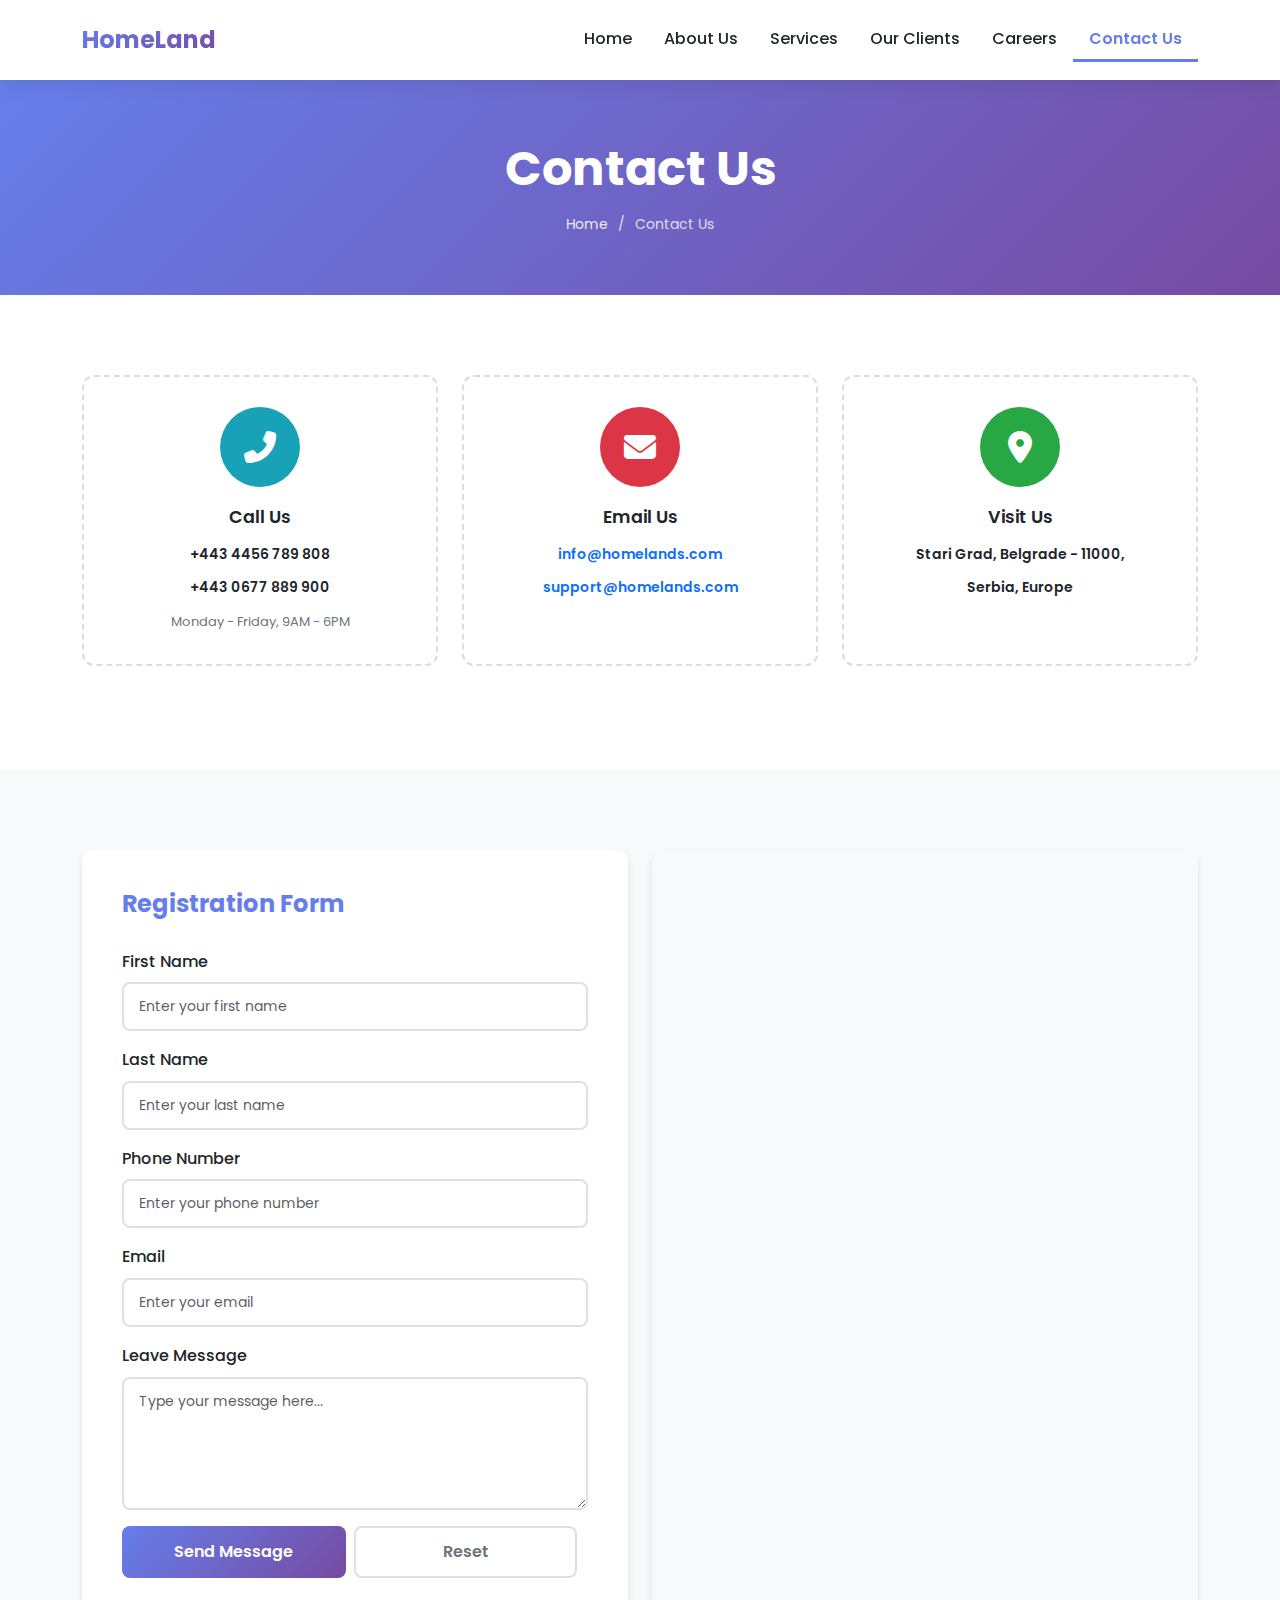
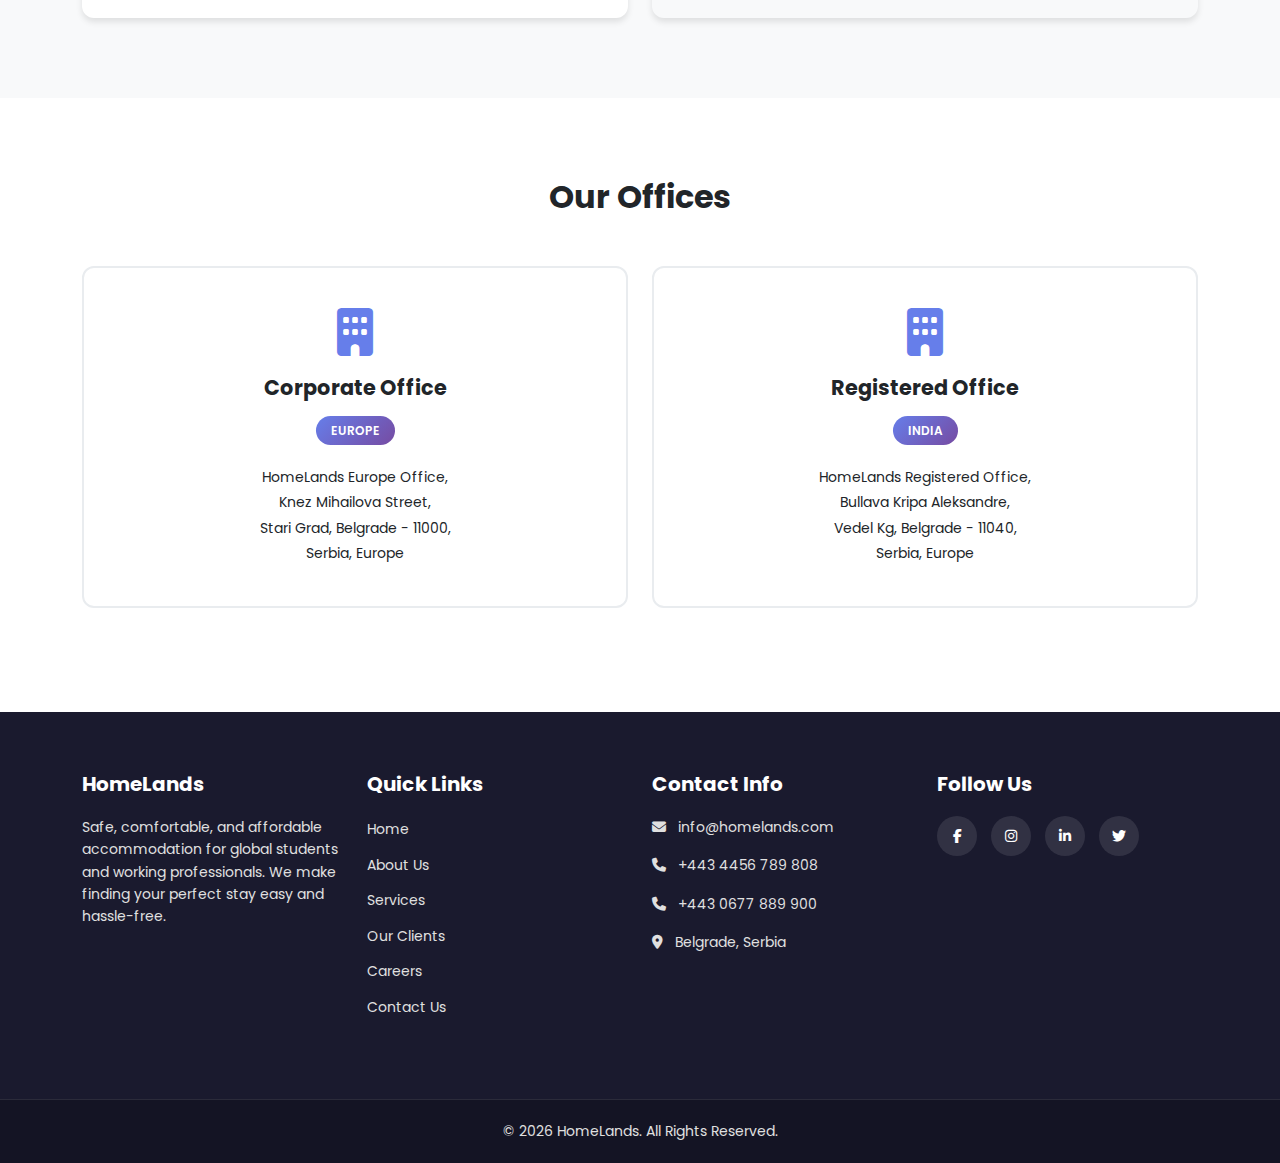
<file: contact.html>
<!DOCTYPE html>
<html lang="en">
<head>
  <meta charset="UTF-8">
  <meta name="viewport" content="width=device-width, initial-scale=1.0">
  <meta name="description" content="Contact HomeLands - Get in touch with us for accommodation inquiries and support.">
  <title>Contact Us - HomeLands</title>

  <!-- Bootstrap 5 CSS -->
  <link href="https://cdn.jsdelivr.net/npm/bootstrap@5.3.0/dist/css/bootstrap.min.css" rel="stylesheet">

  <!-- Font Awesome 6 -->
  <link rel="stylesheet" href="https://cdnjs.cloudflare.com/ajax/libs/font-awesome/6.4.0/css/all.min.css">

  <!-- Google Fonts - Poppins -->
  <link href="https://fonts.googleapis.com/css2?family=Poppins:wght@400;600;700&display=swap" rel="stylesheet">

  <!-- Custom CSS -->
  <link rel="stylesheet" href="css/style.css">
</head>
<body>

  <!-- Navigation -->
  <nav class="navbar navbar-expand-lg navbar-light sticky-top">
    <div class="container">
      <a class="navbar-brand" href="index.html">HomeLand</a>
      <button class="navbar-toggler" type="button" data-bs-toggle="collapse" data-bs-target="#navbarNav" aria-controls="navbarNav" aria-expanded="false" aria-label="Toggle navigation">
        <span class="navbar-toggler-icon"></span>
      </button>
      <div class="collapse navbar-collapse" id="navbarNav">
        <ul class="navbar-nav ms-auto">
          <li class="nav-item">
            <a class="nav-link" href="index.html">Home</a>
          </li>
          <li class="nav-item">
            <a class="nav-link" href="about.html">About Us</a>
          </li>
          <li class="nav-item">
            <a class="nav-link" href="services.html">Services</a>
          </li>
          <li class="nav-item">
            <a class="nav-link" href="clients.html">Our Clients</a>
          </li>
          <li class="nav-item">
            <a class="nav-link" href="careers.html">Careers</a>
          </li>
          <li class="nav-item">
            <a class="nav-link" href="contact.html">Contact Us</a>
          </li>
        </ul>
      </div>
    </div>
  </nav>

  <!-- Page Hero -->
  <section class="page-hero">
    <div class="container">
      <h1>Contact Us</h1>
      <div class="breadcrumb-custom">
        <a href="index.html">Home</a>
        <span>/</span>
        <span>Contact Us</span>
      </div>
    </div>
  </section>

  <!-- Contact Information Cards -->
  <section class="section">
    <div class="container">
      <div class="row">
        <div class="col-lg-4 mb-4">
          <div class="contact-card">
            <div class="icon-circle blue">
              <i class="fas fa-phone-alt"></i>
            </div>
            <h5>Call Us</h5>
            <p>+443 4456 789 808</p>
            <p>+443 0677 889 900</p>
            <small>Monday - Friday, 9AM - 6PM</small>
          </div>
        </div>
        <div class="col-lg-4 mb-4">
          <div class="contact-card">
            <div class="icon-circle red">
              <i class="fas fa-envelope"></i>
            </div>
            <h5>Email Us</h5>
            <p><a href="mailto:info@homelands.com" class="text-decoration-none">info@homelands.com</a></p>
            <p><a href="mailto:support@homelands.com" class="text-decoration-none">support@homelands.com</a></p>
          </div>
        </div>
        <div class="col-lg-4 mb-4">
          <div class="contact-card">
            <div class="icon-circle green">
              <i class="fas fa-map-marker-alt"></i>
            </div>
            <h5>Visit Us</h5>
            <p>Stari Grad, Belgrade - 11000,</p>
            <p>Serbia, Europe</p>
          </div>
        </div>
      </div>
    </div>
  </section>

  <!-- Contact Form & Map -->
  <section class="section bg-light-gray">
    <div class="container">
      <div class="row">
        <!-- Contact Form -->
        <div class="col-lg-6 mb-4 mb-lg-0">
          <div class="contact-form">
            <h3>Registration Form</h3>
            <form id="contactForm">
              <div class="mb-3">
                <label for="firstName" class="form-label">First Name</label>
                <input type="text" class="form-control" id="firstName" name="firstName" placeholder="Enter your first name" required>
              </div>
              <div class="mb-3">
                <label for="lastName" class="form-label">Last Name</label>
                <input type="text" class="form-control" id="lastName" name="lastName" placeholder="Enter your last name" required>
              </div>
              <div class="mb-3">
                <label for="phone" class="form-label">Phone Number</label>
                <input type="tel" class="form-control" id="phone" name="phone" placeholder="Enter your phone number" required>
              </div>
              <div class="mb-3">
                <label for="email" class="form-label">Email</label>
                <input type="email" class="form-control" id="email" name="email" placeholder="Enter your email" required>
              </div>
              <div class="mb-3">
                <label for="message" class="form-label">Leave Message</label>
                <textarea class="form-control" id="message" name="message" rows="5" placeholder="Type your message here..." required></textarea>
              </div>
              <div class="d-flex gap-2">
                <button type="submit" class="btn btn-gradient" style="width: 48%;">Send Message</button>
                <button type="button" class="btn btn-reset" id="resetBtn" style="width: 48%;">Reset</button>
              </div>
            </form>
          </div>
        </div>

        <!-- Map -->
        <div class="col-lg-6">
          <div class="map-container">
            <iframe
              src="https://www.google.com/maps/embed?pb=!1m18!1m12!1m3!1d2830.2089841924387!2d20.45893331543802!3d44.81772597909885!2m3!1f0!2f0!3f0!3m2!1i1024!2i768!4f13.1!3m3!1m2!1s0x475a7aa3d7b3a1c9%3A0x4f6f38e6f3c6c3a!2sStari%20Grad%2C%20Belgrade%2C%20Serbia!5e0!3m2!1sen!2sus!4v1640000000000!5m2!1sen!2sus"
              allowfullscreen=""
              loading="lazy">
            </iframe>
          </div>
        </div>
      </div>
    </div>
  </section>

  <!-- Office Locations -->
  <section class="section">
    <div class="container">
      <div class="section-header">
        <h2>Our Offices</h2>
      </div>
      <div class="row">
        <div class="col-lg-6 mb-4">
          <div class="office-card">
            <i class="fas fa-building"></i>
            <h4>Corporate Office</h4>
            <span class="location-badge">EUROPE</span>
            <p>HomeLands Europe Office,<br>
            Knez Mihailova Street,<br>
            Stari Grad, Belgrade - 11000,<br>
            Serbia, Europe</p>
          </div>
        </div>
        <div class="col-lg-6 mb-4">
          <div class="office-card">
            <i class="fas fa-building"></i>
            <h4>Registered Office</h4>
            <span class="location-badge">INDIA</span>
            <p>HomeLands Registered Office,<br>
            Bullava Kripa Aleksandre,<br>
            Vedel Kg, Belgrade - 11040,<br>
            Serbia, Europe</p>
          </div>
        </div>
      </div>
    </div>
  </section>

  <!-- Footer -->
  <footer>
    <div class="container">
      <div class="row">
        <div class="col-lg-3 col-md-6 mb-4">
          <h5>HomeLands</h5>
          <p>Safe, comfortable, and affordable accommodation for global students and working professionals. We make finding your perfect stay easy and hassle-free.</p>
        </div>
        <div class="col-lg-3 col-md-6 mb-4">
          <h5>Quick Links</h5>
          <ul>
            <li><a href="index.html">Home</a></li>
            <li><a href="about.html">About Us</a></li>
            <li><a href="services.html">Services</a></li>
            <li><a href="clients.html">Our Clients</a></li>
            <li><a href="careers.html">Careers</a></li>
            <li><a href="contact.html">Contact Us</a></li>
          </ul>
        </div>
        <div class="col-lg-3 col-md-6 mb-4">
          <h5>Contact Info</h5>
          <p><i class="fas fa-envelope me-2"></i> info@homelands.com</p>
          <p><i class="fas fa-phone me-2"></i> +443 4456 789 808</p>
          <p><i class="fas fa-phone me-2"></i> +443 0677 889 900</p>
          <p><i class="fas fa-map-marker-alt me-2"></i> Belgrade, Serbia</p>
        </div>
        <div class="col-lg-3 col-md-6 mb-4">
          <h5>Follow Us</h5>
          <div class="social-icons">
            <a href="#"><i class="fab fa-facebook-f"></i></a>
            <a href="#"><i class="fab fa-instagram"></i></a>
            <a href="#"><i class="fab fa-linkedin-in"></i></a>
            <a href="#"><i class="fab fa-twitter"></i></a>
          </div>
        </div>
      </div>
    </div>
    <div class="footer-bottom">
      <div class="container">
        <p>&copy; 2026 HomeLands. All Rights Reserved.</p>
      </div>
    </div>
  </footer>

  <!-- Bootstrap 5 Bundle -->
  <script src="https://cdn.jsdelivr.net/npm/bootstrap@5.3.0/dist/js/bootstrap.bundle.min.js"></script>

  <!-- Custom JavaScript -->
  <script src="js/main.js"></script>

</body>
</html>
</file>
<file: css/style.css>
/* ===================================
   HomeLands - Custom Stylesheet
   =================================== */

/* CSS Custom Properties (Variables) */
:root {
  /* Primary Colors */
  --primary-gradient-start: #667eea;
  --primary-gradient-end: #764ba2;
  --primary-solid: #667eea;

  /* Neutral Colors */
  --white: #ffffff;
  --off-white: #f8f9fa;
  --light-gray: #e9ecef;
  --medium-gray: #6c757d;
  --dark-gray: #343a40;
  --text-primary: #212529;
  --text-secondary: #6c757d;

  /* Accent Colors */
  --success-green: #28a745;
  --warning-orange: #ffc107;
  --danger-red: #dc3545;
  --info-blue: #17a2b8;

  /* Footer */
  --footer-bg: #1a1a2e;
  --footer-text: #e0e0e0;
}

/* Global Styles */
* {
  margin: 0;
  padding: 0;
  box-sizing: border-box;
}

html {
  scroll-behavior: smooth;
}

body {
  font-family: 'Poppins', sans-serif;
  font-size: 16px;
  line-height: 1.6;
  color: var(--text-primary);
  overflow-x: hidden;
}

/* Typography */
h1 {
  font-size: 2.5rem;
  font-weight: 700;
  line-height: 1.2;
}

h2 {
  font-size: 2rem;
  font-weight: 700;
  line-height: 1.2;
}

h3 {
  font-size: 1.75rem;
  font-weight: 600;
  line-height: 1.2;
}

h4 {
  font-size: 1.5rem;
  font-weight: 600;
  line-height: 1.2;
}

h5 {
  font-size: 1.25rem;
  font-weight: 600;
  line-height: 1.2;
}

p {
  line-height: 1.6;
}

a {
  text-decoration: none;
  transition: all 0.3s ease;
}

img {
  max-width: 100%;
  height: auto;
}

/* Navbar Styling */
.navbar {
  background: rgba(255, 255, 255, 0.95) !important;
  backdrop-filter: blur(10px);
  box-shadow: 0 2px 20px rgba(0, 0, 0, 0.1);
  padding: 1rem 0;
  transition: all 0.3s ease;
}

.navbar.navbar-scrolled {
  box-shadow: 0 4px 30px rgba(0, 0, 0, 0.15);
}

.navbar-brand {
  font-size: 1.5rem;
  font-weight: 700;
  background: linear-gradient(135deg, var(--primary-gradient-start) 0%, var(--primary-gradient-end) 100%);
  -webkit-background-clip: text;
  -webkit-text-fill-color: transparent;
  background-clip: text;
}

.nav-link {
  color: var(--text-primary) !important;
  font-weight: 500;
  padding: 0.5rem 1rem !important;
  position: relative;
  transition: color 0.3s ease;
}

.nav-link:hover {
  color: var(--primary-solid) !important;
}

.nav-link.active {
  color: var(--primary-solid) !important;
  font-weight: 600;
  border-bottom: 3px solid var(--primary-solid);
}

/* Hero Section */
.hero-section {
  height: 80vh;
  min-height: 500px;
  position: relative;
}

.carousel-item {
  height: 80vh;
  min-height: 500px;
}

.carousel-item img {
  width: 100%;
  height: 100%;
  object-fit: cover;
  filter: brightness(0.7);
}

.carousel-overlay {
  position: absolute;
  top: 0;
  left: 0;
  width: 100%;
  height: 100%;
  background: linear-gradient(135deg, rgba(102, 126, 234, 0.7) 0%, rgba(118, 75, 162, 0.7) 100%);
  display: flex;
  align-items: center;
  justify-content: center;
  flex-direction: column;
  color: white;
  text-align: center;
  padding: 0 20px;
}

.carousel-overlay h1 {
  font-size: 3rem;
  font-weight: 700;
  margin-bottom: 20px;
  animation: fadeInUp 1s ease;
}

.carousel-overlay p {
  font-size: 1.25rem;
  font-weight: 400;
  margin-bottom: 30px;
  opacity: 0.95;
  animation: fadeInUp 1.2s ease;
}

.carousel-overlay .btn {
  animation: fadeInUp 1.4s ease;
}

@keyframes fadeInUp {
  from {
    opacity: 0;
    transform: translateY(30px);
  }
  to {
    opacity: 1;
    transform: translateY(0);
  }
}

.carousel-indicators button {
  width: 12px !important;
  height: 12px !important;
  border-radius: 50% !important;
  background-color: rgba(255, 255, 255, 0.5) !important;
  margin: 0 5px !important;
}

.carousel-indicators button.active {
  background-color: white !important;
}

/* Section Utilities */
.section {
  padding: 80px 0;
}

.section-header {
  text-align: center;
  margin-bottom: 50px;
}

.section-title {
  font-size: 2rem;
  font-weight: 700;
  margin-bottom: 15px;
}

.section-subtitle {
  font-size: 1.1rem;
  color: var(--text-secondary);
}

.section-tag {
  color: var(--primary-solid);
  font-size: 14px;
  font-weight: 600;
  text-transform: uppercase;
  letter-spacing: 1px;
  margin-bottom: 10px;
  display: inline-block;
}

/* Buttons */
.btn-gradient {
  background: linear-gradient(135deg, var(--primary-gradient-start) 0%, var(--primary-gradient-end) 100%);
  color: white;
  border: none;
  padding: 12px 30px;
  border-radius: 8px;
  font-weight: 600;
  transition: all 0.3s ease;
  display: inline-block;
}

.btn-gradient:hover {
  transform: translateY(-2px);
  box-shadow: 0 4px 10px rgba(102, 126, 234, 0.4);
  color: white;
}

.btn-light {
  background: white !important;
  color: var(--primary-solid) !important;
  padding: 15px 40px;
  border-radius: 50px;
  font-weight: 600;
  box-shadow: 0 4px 10px rgba(0, 0, 0, 0.2);
  border: none;
}

.btn-light:hover {
  transform: translateY(-2px);
  box-shadow: 0 6px 15px rgba(0, 0, 0, 0.3);
  color: var(--primary-solid) !important;
}

/* Cards */
.card {
  border: none;
  border-radius: 12px;
  box-shadow: 0 4px 6px rgba(0, 0, 0, 0.1);
  overflow: hidden;
  transition: all 0.3s ease;
  height: 100%;
}

.card-hover:hover {
  transform: translateY(-5px);
  box-shadow: 0 8px 15px rgba(0, 0, 0, 0.2);
}

.card img {
  width: 100%;
  height: 200px;
  object-fit: cover;
}

.card-body {
  padding: 20px;
}

/* Feature Cards (dashed border style) */
.feature-card {
  background: white;
  border: 2px dashed var(--warning-orange);
  border-radius: 12px;
  padding: 30px;
  text-align: center;
  height: 100%;
  transition: all 0.3s ease;
}

.feature-card:hover {
  transform: translateY(-5px);
  box-shadow: 0 8px 15px rgba(0, 0, 0, 0.1);
}

.feature-card i {
  font-size: 3rem;
  color: var(--primary-solid);
  margin-bottom: 20px;
}

.feature-card h5 {
  font-size: 1.1rem;
  font-weight: 600;
  margin-bottom: 15px;
}

.feature-card p {
  font-size: 14px;
  color: var(--text-secondary);
  line-height: 1.6;
  margin: 0;
}

/* City Cards */
.city-card {
  background: white;
  border-radius: 12px;
  box-shadow: 0 4px 6px rgba(0, 0, 0, 0.1);
  overflow: hidden;
  transition: all 0.3s ease;
  margin-bottom: 30px;
  cursor: pointer;
}

.city-card:hover {
  transform: translateY(-5px);
  box-shadow: 0 8px 15px rgba(0, 0, 0, 0.2);
}

.city-card img {
  width: 100%;
  height: 200px;
  object-fit: cover;
}

.city-card .card-body {
  padding: 20px;
  text-align: center;
}

.city-card h5 {
  font-size: 1.1rem;
  font-weight: 600;
  color: var(--text-primary);
  margin: 0;
}

/* Contact Icon Cards */
.contact-card {
  background: white;
  border: 2px dashed #ddd;
  border-radius: 12px;
  padding: 30px;
  text-align: center;
  height: 100%;
  transition: all 0.3s ease;
}

.contact-card:hover {
  transform: translateY(-5px);
  box-shadow: 0 8px 15px rgba(0, 0, 0, 0.1);
}

.icon-circle {
  width: 80px;
  height: 80px;
  border-radius: 50%;
  display: flex;
  align-items: center;
  justify-content: center;
  margin: 0 auto 20px;
}

.icon-circle i {
  color: white;
  font-size: 2rem;
}

.icon-circle.blue {
  background: var(--info-blue);
}

.icon-circle.red {
  background: var(--danger-red);
}

.icon-circle.green {
  background: var(--success-green);
}

.icon-circle.orange {
  background: var(--warning-orange);
}

.contact-card h5 {
  font-size: 1.1rem;
  font-weight: 600;
  margin-bottom: 15px;
}

.contact-card p {
  font-size: 14px;
  color: var(--text-primary);
  font-weight: 600;
  margin-bottom: 10px;
}

.contact-card small {
  font-size: 13px;
  color: var(--text-secondary);
}

/* Image Sections */
.image-section img {
  border-radius: 12px;
  box-shadow: 0 4px 6px rgba(0, 0, 0, 0.1);
  width: 100%;
  height: 400px;
  object-fit: cover;
}

/* Welcome Banner */
.welcome-banner {
  background: linear-gradient(135deg, var(--primary-gradient-start) 0%, var(--primary-gradient-end) 100%);
  padding: 60px 0;
  text-align: center;
  color: white;
}

.welcome-banner h2 {
  font-size: 2.5rem;
  font-weight: 700;
  margin-bottom: 15px;
}

.welcome-banner p {
  font-size: 1.2rem;
  opacity: 0.9;
  margin-bottom: 30px;
}

.welcome-banner .btn {
  background: white;
  color: var(--primary-solid);
  padding: 12px 35px;
  border-radius: 50px;
  font-weight: 600;
  border: none;
}

.welcome-banner .btn:hover {
  transform: translateY(-2px);
  box-shadow: 0 4px 10px rgba(0, 0, 0, 0.2);
}

/* Property Listing Cards */
.property-card {
  background: white;
  border-radius: 12px;
  box-shadow: 0 4px 6px rgba(0, 0, 0, 0.1);
  padding: 30px;
  text-align: center;
  height: 100%;
}

.property-card h4 {
  font-size: 1.5rem;
  font-weight: 700;
  margin-bottom: 15px;
}

.property-card .subtitle {
  font-size: 14px;
  color: var(--text-secondary);
  margin-bottom: 20px;
}

.property-card .price {
  font-size: 1.1rem;
  font-weight: 600;
  color: var(--primary-solid);
  margin-bottom: 15px;
}

.property-card .amenities {
  font-size: 14px;
  color: var(--text-primary);
  margin-bottom: 15px;
}

.property-card .available {
  font-size: 14px;
  color: var(--success-green);
  font-weight: 600;
  margin-bottom: 20px;
}

/* Statistics Bar */
.stats-bar {
  background: #000000;
  padding: 40px 0;
  color: #2ECC71;
}

.stat-item {
  text-align: center;
}

.stat-item i {
  font-size: 2rem;
  margin-bottom: 10px;
  display: block;
}

.stat-item .stat-text {
  font-size: 1.2rem;
  font-weight: 600;
}

/* Client Logos Section */
.client-logos img {
  border: 3px solid var(--warning-orange);
  border-radius: 12px;
  padding: 20px;
  box-shadow: 0 4px 6px rgba(0, 0, 0, 0.1);
  width: 100%;
}

.clients-title {
  color: #ff1493;
  font-size: 2rem;
  font-weight: 700;
  text-align: center;
  margin-bottom: 50px;
}

/* Page Hero/Header */
.page-hero {
  background: linear-gradient(135deg, var(--primary-gradient-start) 0%, var(--primary-gradient-end) 100%);
  padding: 60px 0;
  text-align: center;
  color: white;
}

.page-hero h1 {
  font-size: 3rem;
  font-weight: 700;
  margin-bottom: 15px;
}

.breadcrumb-custom {
  font-size: 14px;
  color: rgba(255, 255, 255, 0.8);
  display: flex;
  align-items: center;
  justify-content: center;
  gap: 10px;
}

.breadcrumb-custom a {
  color: rgba(255, 255, 255, 0.9);
  text-decoration: none;
}

.breadcrumb-custom a:hover {
  color: white;
}

/* Team Cards */
.team-card {
  background: white;
  border-radius: 12px;
  box-shadow: 0 4px 6px rgba(0, 0, 0, 0.1);
  padding: 30px;
  text-align: center;
  height: 100%;
}

.team-card img {
  width: 200px;
  height: 200px;
  border-radius: 50%;
  object-fit: cover;
  border: 5px solid var(--primary-solid);
  margin: 0 auto 20px;
  display: block;
}

.team-card h4 {
  font-size: 1.5rem;
  font-weight: 700;
  margin-bottom: 5px;
}

.team-card .title {
  font-size: 1.1rem;
  color: var(--text-secondary);
  margin-bottom: 15px;
}

.team-card p {
  font-size: 14px;
  line-height: 1.6;
  color: var(--text-primary);
}

/* Service Cards */
.service-card {
  background: white;
  border-radius: 12px;
  box-shadow: 0 4px 6px rgba(0, 0, 0, 0.1);
  overflow: hidden;
  transition: all 0.3s ease;
  margin-bottom: 30px;
  position: relative;
}

.service-card:hover {
  transform: translateY(-5px);
  box-shadow: 0 8px 15px rgba(0, 0, 0, 0.2);
}

.service-card img {
  width: 100%;
  height: 250px;
  object-fit: cover;
}

.service-card .badge-category {
  position: absolute;
  top: 15px;
  left: 15px;
  background: linear-gradient(135deg, var(--primary-gradient-start) 0%, var(--primary-gradient-end) 100%);
  color: white;
  padding: 5px 15px;
  border-radius: 20px;
  font-size: 12px;
  font-weight: 600;
}

.service-card .card-body {
  padding: 25px;
}

.service-card h4 {
  font-size: 1.3rem;
  font-weight: 700;
  margin-bottom: 15px;
}

.service-card p {
  font-size: 14px;
  line-height: 1.6;
  color: var(--text-primary);
  margin-bottom: 20px;
}

.service-card ul {
  list-style: none;
  padding: 0;
  margin-bottom: 20px;
}

.service-card ul li {
  font-size: 14px;
  color: var(--text-primary);
  margin-bottom: 8px;
  padding-left: 25px;
  position: relative;
}

.service-card ul li:before {
  content: "✓";
  position: absolute;
  left: 0;
  color: var(--success-green);
  font-weight: bold;
}

/* Amenity Cards */
.amenity-card {
  background: linear-gradient(135deg, var(--primary-gradient-start) 0%, var(--primary-gradient-end) 100%);
  border-radius: 8px;
  padding: 20px;
  text-align: center;
  color: white;
  margin-bottom: 20px;
  transition: all 0.3s ease;
}

.amenity-card:hover {
  transform: translateY(-5px);
}

.amenity-card i {
  font-size: 2rem;
  margin-bottom: 15px;
  display: block;
}

.amenity-card p {
  font-size: 1rem;
  font-weight: 600;
  margin: 0;
}

/* Testimonial Cards */
.testimonial-card {
  background: white;
  border-radius: 12px;
  box-shadow: 0 4px 6px rgba(0, 0, 0, 0.1);
  padding: 30px;
  text-align: center;
  position: relative;
  margin-bottom: 30px;
  height: 100%;
}

.testimonial-card .quote-icon {
  font-size: 2rem;
  color: rgba(102, 126, 234, 0.2);
  position: absolute;
  top: 15px;
  left: 20px;
}

.testimonial-card img {
  width: 80px;
  height: 80px;
  border-radius: 50%;
  object-fit: cover;
  border: 3px solid var(--primary-solid);
  margin: 0 auto 15px;
  display: block;
}

.testimonial-card h5 {
  font-size: 1.1rem;
  font-weight: 600;
  margin-bottom: 5px;
}

.testimonial-card .occupation {
  font-size: 14px;
  color: var(--text-secondary);
  margin-bottom: 15px;
}

.testimonial-card .stars {
  color: var(--warning-orange);
  font-size: 1rem;
  margin-bottom: 15px;
}

.testimonial-card p {
  font-size: 14px;
  line-height: 1.6;
  color: var(--text-primary);
  font-style: italic;
  margin: 0;
}

/* Statistics Section (gradient background) */
.stats-gradient {
  background: linear-gradient(135deg, var(--primary-gradient-start) 0%, var(--primary-gradient-end) 100%);
  padding: 80px 0;
  text-align: center;
  color: white;
}

.stat-box {
  text-align: center;
}

.stat-box .number {
  font-size: 3rem;
  font-weight: 700;
  margin-bottom: 10px;
}

.stat-box .label {
  font-size: 1.1rem;
  font-weight: 400;
  opacity: 0.9;
}

/* Benefits/Features Grid */
.benefit-card {
  background: white;
  border-radius: 12px;
  box-shadow: 0 4px 6px rgba(0, 0, 0, 0.1);
  padding: 30px;
  text-align: center;
  height: 100%;
  transition: all 0.3s ease;
}

.benefit-card:hover {
  transform: translateY(-5px);
  box-shadow: 0 8px 15px rgba(0, 0, 0, 0.2);
}

.benefit-card i {
  font-size: 2.5rem;
  color: var(--primary-solid);
  margin-bottom: 20px;
}

.benefit-card h5 {
  font-size: 1.1rem;
  font-weight: 600;
  margin-bottom: 15px;
}

.benefit-card p {
  font-size: 14px;
  line-height: 1.6;
  color: var(--text-secondary);
  margin: 0;
}

/* Job Listing Cards */
.job-card {
  background: white;
  border: 1px solid #e0e0e0;
  border-radius: 12px;
  box-shadow: 0 2px 4px rgba(0, 0, 0, 0.05);
  padding: 30px;
  margin-bottom: 20px;
  transition: all 0.3s ease;
}

.job-card:hover {
  box-shadow: 0 4px 10px rgba(0, 0, 0, 0.1);
}

.job-card h4 {
  font-size: 1.3rem;
  font-weight: 700;
  margin-bottom: 10px;
}

.job-details {
  display: flex;
  flex-wrap: wrap;
  gap: 20px;
  margin-bottom: 15px;
}

.job-details span {
  font-size: 14px;
  color: var(--text-secondary);
}

.job-details i {
  margin-right: 5px;
}

.job-card p {
  font-size: 14px;
  line-height: 1.6;
  color: var(--text-primary);
  margin: 15px 0 0 0;
}

/* Process Steps */
.step-card {
  text-align: center;
}

.step-number {
  width: 60px;
  height: 60px;
  border-radius: 50%;
  background: linear-gradient(135deg, var(--primary-gradient-start) 0%, var(--primary-gradient-end) 100%);
  color: white;
  font-size: 1.5rem;
  font-weight: 700;
  display: flex;
  align-items: center;
  justify-content: center;
  margin: 0 auto 20px;
}

.step-card h5 {
  font-size: 1.1rem;
  font-weight: 600;
  margin-bottom: 15px;
}

.step-card p {
  font-size: 14px;
  line-height: 1.6;
  color: var(--text-secondary);
}

/* Contact Form */
.contact-form {
  background: white;
  border-radius: 12px;
  box-shadow: 0 4px 6px rgba(0, 0, 0, 0.1);
  padding: 40px;
}

.contact-form h3 {
  font-size: 1.5rem;
  font-weight: 700;
  margin-bottom: 30px;
  color: var(--primary-solid);
}

.form-control {
  border-radius: 8px;
  border: 2px solid #e0e0e0;
  padding: 12px 15px;
  font-size: 14px;
  transition: all 0.3s ease;
}

.form-control:focus {
  border-color: var(--primary-solid);
  box-shadow: 0 0 0 3px rgba(102, 126, 234, 0.1);
}

.form-label {
  font-weight: 500;
  margin-bottom: 8px;
  color: var(--text-primary);
}

.btn-reset {
  background: transparent;
  color: var(--text-secondary);
  padding: 12px 30px;
  border-radius: 8px;
  border: 2px solid #e0e0e0;
  font-weight: 600;
}

.btn-reset:hover {
  background: #e0e0e0;
  color: var(--text-primary);
}

/* Map Embed */
.map-container {
  border-radius: 12px;
  overflow: hidden;
  box-shadow: 0 4px 6px rgba(0, 0, 0, 0.1);
  height: 100%;
}

.map-container iframe {
  width: 100%;
  height: 100%;
  min-height: 500px;
  border: 0;
}

/* Office Cards */
.office-card {
  background: white;
  border: 2px solid #e9ecef;
  border-radius: 12px;
  padding: 40px;
  text-align: center;
  height: 100%;
}

.office-card i {
  font-size: 3rem;
  color: var(--primary-solid);
  margin-bottom: 20px;
}

.office-card h4 {
  font-size: 1.3rem;
  font-weight: 700;
  margin-bottom: 15px;
}

.location-badge {
  background: linear-gradient(135deg, var(--primary-gradient-start) 0%, var(--primary-gradient-end) 100%);
  color: white;
  padding: 5px 15px;
  border-radius: 20px;
  font-size: 12px;
  font-weight: 600;
  display: inline-block;
  margin-bottom: 20px;
}

.office-card p {
  font-size: 14px;
  line-height: 1.8;
  color: var(--text-primary);
  margin: 0;
}

/* Footer */
footer {
  background: var(--footer-bg);
  color: var(--footer-text);
  padding: 60px 0 0;
}

footer h5 {
  color: white;
  font-weight: 700;
  margin-bottom: 20px;
}

footer p,
footer a {
  color: var(--footer-text);
  font-size: 14px;
  line-height: 1.6;
}

footer a {
  transition: color 0.3s ease;
}

footer a:hover {
  color: var(--primary-solid);
}

footer ul {
  list-style: none;
  padding: 0;
}

footer ul li {
  margin-bottom: 10px;
}

footer ul li a {
  text-decoration: none;
}

.social-icons a {
  width: 40px;
  height: 40px;
  border-radius: 50%;
  background: rgba(255, 255, 255, 0.1);
  color: white;
  display: inline-flex;
  align-items: center;
  justify-content: center;
  margin-right: 10px;
  transition: all 0.3s ease;
}

.social-icons a:hover {
  background: var(--primary-solid);
  transform: translateY(-3px);
}

.footer-bottom {
  background: rgba(0, 0, 0, 0.2);
  text-align: center;
  padding: 20px 0;
  margin-top: 40px;
  border-top: 1px solid rgba(255, 255, 255, 0.1);
}

.footer-bottom p {
  margin: 0;
  font-size: 14px;
}

/* Gradient Text Utility */
.gradient-text {
  background: linear-gradient(135deg, var(--primary-gradient-start) 0%, var(--primary-gradient-end) 100%);
  -webkit-background-clip: text;
  -webkit-text-fill-color: transparent;
  background-clip: text;
}

/* Background Colors */
.bg-light-gray {
  background-color: var(--off-white);
}

/* Responsive Design */
@media (max-width: 991px) {
  h1 {
    font-size: 2rem;
  }

  h2 {
    font-size: 1.75rem;
  }

  .section {
    padding: 50px 0;
  }

  .carousel-overlay h1 {
    font-size: 2rem;
  }

  .carousel-overlay p {
    font-size: 1rem;
  }

  .welcome-banner h2 {
    font-size: 2rem;
  }

  .page-hero h1 {
    font-size: 2rem;
  }

  .city-card,
  .testimonial-card,
  .service-card {
    margin-bottom: 20px;
  }

  .stat-box .number {
    font-size: 2.5rem;
  }
}

@media (max-width: 767px) {
  h1 {
    font-size: 1.75rem;
  }

  h2 {
    font-size: 1.5rem;
  }

  .section {
    padding: 40px 0;
  }

  .carousel-overlay h1 {
    font-size: 1.75rem;
  }

  .section-header {
    margin-bottom: 30px;
  }

  .job-details {
    flex-direction: column;
    gap: 10px;
  }

  .contact-form {
    padding: 30px 20px;
  }

  .map-container iframe {
    min-height: 300px;
  }
}

/* Utility Classes */
.mb-30 {
  margin-bottom: 30px;
}

.text-gradient {
  background: linear-gradient(135deg, var(--primary-gradient-start) 0%, var(--primary-gradient-end) 100%);
  -webkit-background-clip: text;
  -webkit-text-fill-color: transparent;
  background-clip: text;
}
</file>
